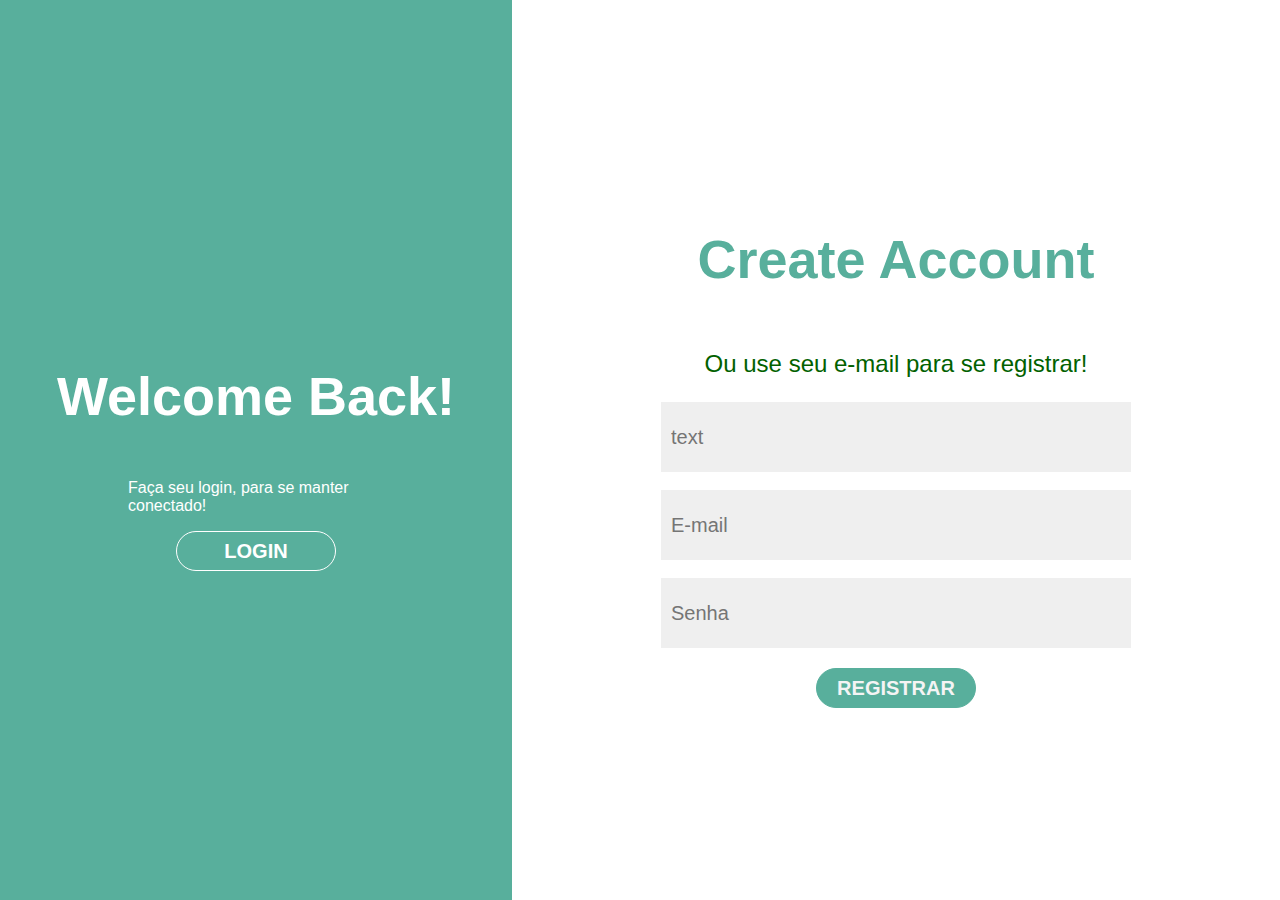
<file: index.html>
<!DOCTYPE html>
<html lang="en">
<head>
    <meta charset="UTF-8">
    <meta name="viewport" content="width=device-width, initial-scale=1.0">
    <title>Document</title>
    <link rel="stylesheet" href="style.css">
</head>
<body>
    <div class="container">
        <div class="esquerda">
            <h1>Welcome Back!</h1>
            <p>Faça seu login, para se manter conectado!</p>
            <a href="./login/index.html">
                <button>LOGIN</button>
            </a>
        </div>
        <div class="direita">
            <div class="card">
                <div class="topo">
                    <h1>Create Account</h1>
                </div>
                <div class="meio">
                    <p>Ou use seu e-mail para se registrar!</p>
                    <input type="text" placeholder="text"><br>
                    <input type="email" name="" id="" placeholder="E-mail"><br>
                    <input type="password" name="" id="" placeholder="Senha">
                </div>
                <div class="fim">
                    <button>REGISTRAR</button>

                
                </div>


            </div>

        </div>



    </div>













</body>
</html>
</file>
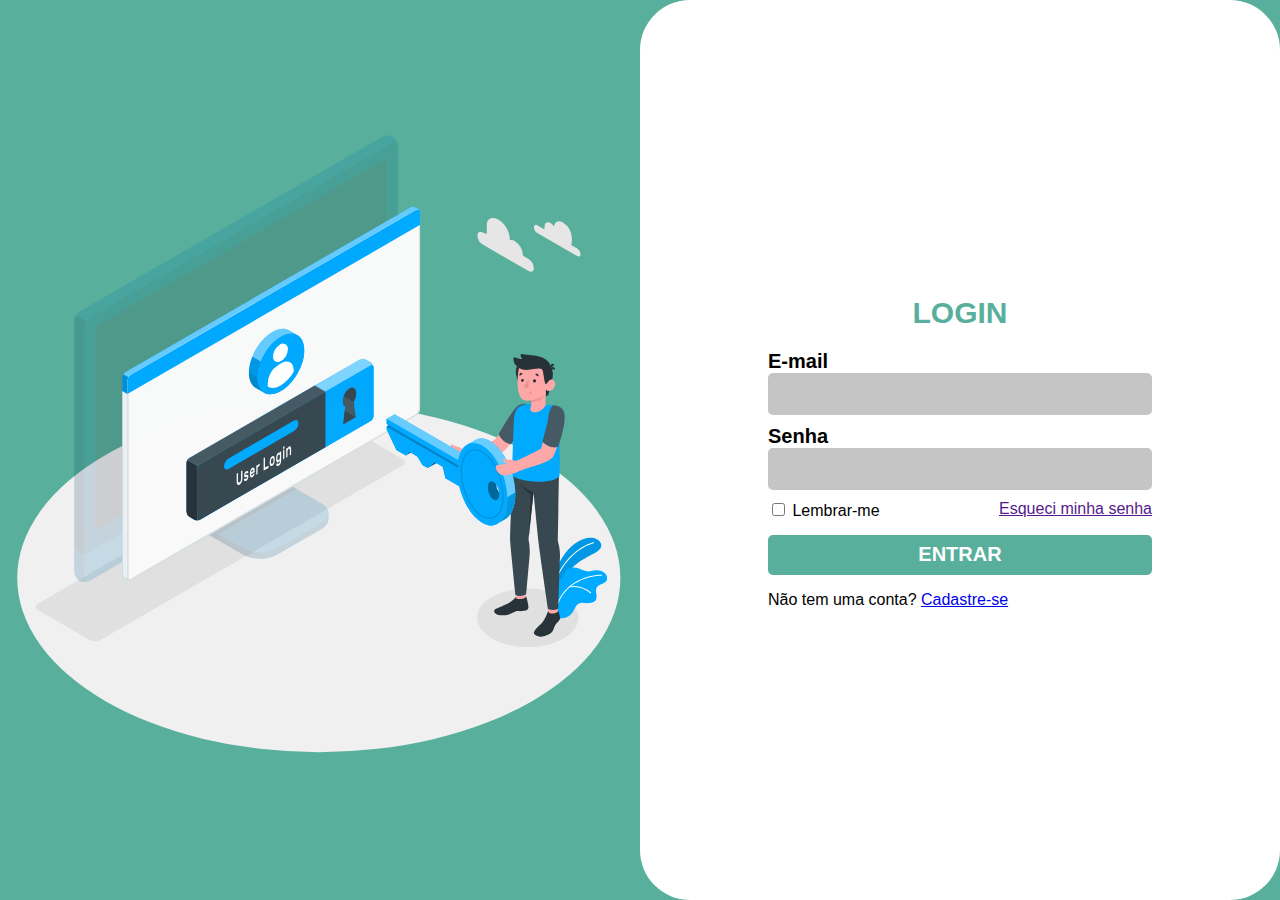
<file: login/index.html>
<!DOCTYPE html>
<html lang="en">

<head>
    <link rel="stylesheet" href="style.css">
    <meta charset="UTF-8">
    <meta name="viewport" content="width=device-width, initial-scale=1.0">
    <title>Document</title>
</head>

<body>
    <div class="container">
        <div class="esquerda">
            <img src="./images/login-animate.svg" alt="" width="700px">


        </div>
        <div class="direita">
            <div class="card">
                <div class="login">
                    <div class="topo">

                        <h1>LOGIN</h1>
                    </div>

                    <div class="meio">
                        <div class="campo">
                            <label for="">E-mail</label>
                            <input type="email" name="" id="">
                        </div>
                        <div class="campo">
                            <label for="">Senha</label>
                            <input type="password" name="" id="">

                        </div>
                        <div class="select">
                            <div class="check">
                                <input type="checkbox" name="" id="">
                                <label for="">Lembrar-me</label>
                            </div>
                            <a href="">Esqueci minha senha</a>
                        </div>

                    </div>
                    <div class="fim">
                        <button>ENTRAR</button>
                        <p>Não tem uma conta? <a href="../index.html"<a>Cadastre-se</a></p>

                    </div>
                </div>

            </div>
            <div class="opções"></div>
        </div>
    </div>
    </div>
</body>

</html>
</file>
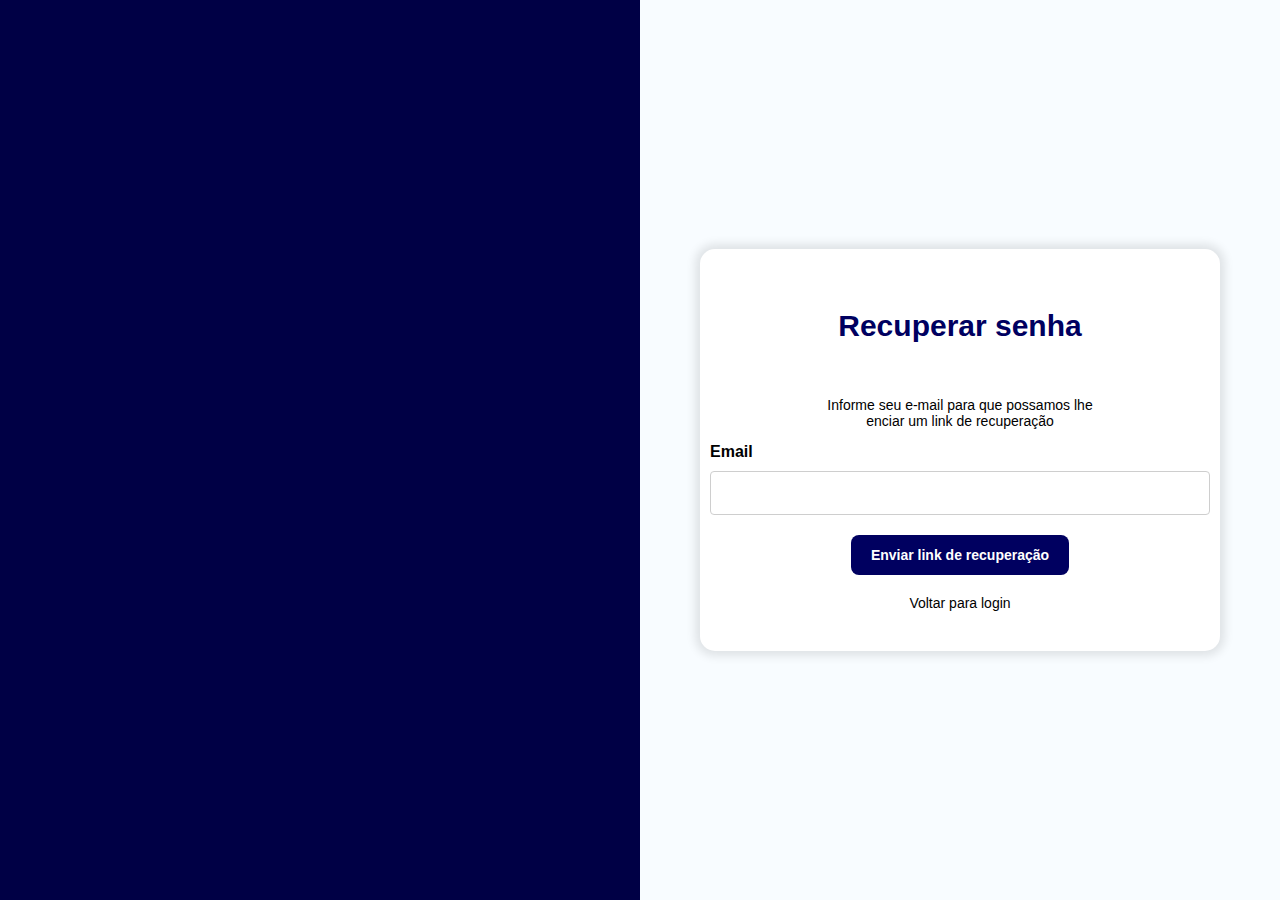
<file: recover/index.html>
<!DOCTYPE html>
<html lang="en">
<head>
    <meta charset="UTF-8">
    <link rel="stylesheet" href="style.css">
    <meta name="viewport" content="width=device-width, initial-scale=1.0">
    <title>Document</title>
</head>
<body>
    <div class="container">
        <div class="esquerda"></div>
        <div class="direita">
            <div class="card">
                <div class="topo">
                    <h1>Recuperar  senha</h1>
                    <p>Informe seu e-mail para que possamos lhe <br />
                        enciar um link de recuperação
                    </p>
                </div>
                <div class="meio">
                    <label for="email">Email</label>
                    <input type="email" name="email" id="email" aria-placeholder="nome@email.com">
                </div>
                <div class="fim">
                    <button>Enviar link de recuperação</button>
                    <a href="">Voltar para login</a>
                </div>
            </div>
        </div>
    </div>   
</body>
</html>
</file>
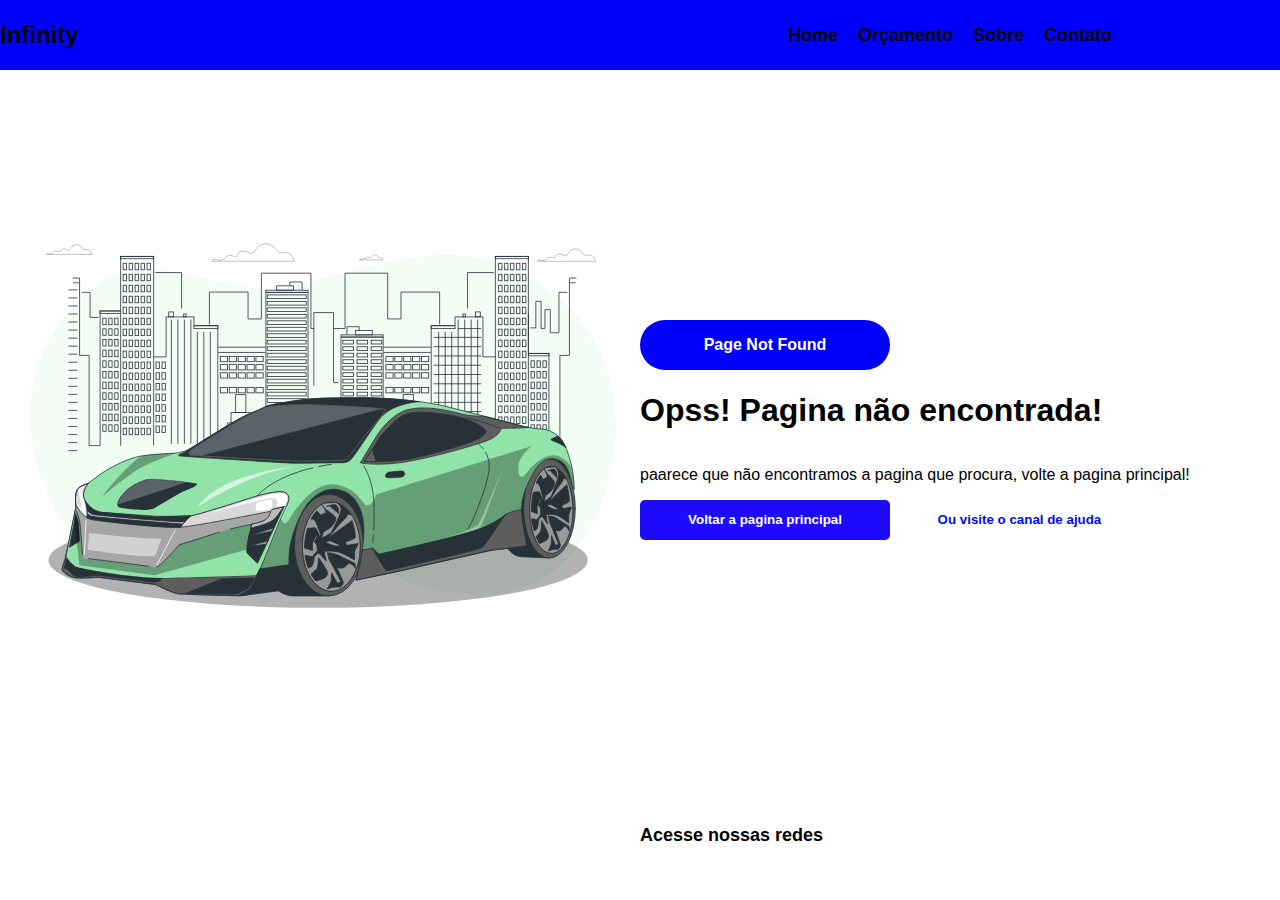
<file: login/404/index.html>
<!DOCTYPE html>
<html lang="en">

<head>
    <meta charset="UTF-8">
    <link rel="stylesheet" href="style.css">
    <link rel="stylesheet" href="https://cdnjs.cloudflare.com/ajax/libs/font-awesome/6.6.0/css/all.min.css"
        integrity="sha512-Kc323vGBEqzTmouAECnVceyQqyqdsSiqLQISBL29aUW4U/M7pSPA/gEUZQqv1cwx4OnYxTxve5UMg5GT6L4JJg=="
        crossorigin="anonymous" referrerpolicy="no-referrer" />
    <meta name="viewport" content="width=device-width, initial-scale=1.0">
    <title>Document</title>
</head>

<body>
    <div class="container">
        <div class="topo">
            <div class="esquerda">
                <h2>Infinity</h2>
            </div>
            <div class="direita">
                <div class="menu">
                    <a href="">Home</a>
                    <a href="">Orçamento</a>
                    <a href="">Sobre</a>
                    <a href="">Contato</a>
                </div>
                <div class="icone">
                    <i class="fa-solid fa-magnifying-glass"></i>
                </div>
            </div>
        </div>
        <div class="meio">
            <div class="esquerda">
                <img width="600px" src="./images/sports-car-animate (2).svg">
            </div>
            <div class="direita">
                <div class="info">
                    <p>Page Not Found</p>
                </div>
                <h1>Opss! Pagina não encontrada!</h1>
                <p>paarece que não encontramos a pagina que procura, volte a pagina principal!</p>
                <div class="btns">
                    <button id="btn-1">Voltar a pagina principal</button>
                    <button id="btn-2">Ou visite o canal de ajuda</button>
                </div>

            </div>


        </div>

        <div class="fim">
            <div class="redes">
                <div class="texto">
                    <p>Acesse nossas redes</p>
                </div>
                <div class="icones">
                    <a href="https://pt-br.facebook.com/">
                        <i class="fa-brands fa-facebook"></i>
                    </a>
                    <a href="https://www.instagram.com/">
                        <i class="fa-brands fa-instagram"></i>
                    </a>
                    <a href="https://web.whatsapp.com/">
                        <i class="fa-brands fa-whatsapp"></i>
                    </a>
                </div>

            </div>


        </div>





    </div>

</body>

</html>
</file>
<file: style.css>
body{
    font-family: Arial, Helvetica, sans-serif;
    margin: 0 ;
    padding: 0 ;


}

.container{
    width: 100%;
    height: 100vh;
    display: flex;
}

.direita{
    width: 60%;
    height: 100vh;
    color: rgb(2, 97, 0);
    background-color: #ffffff;
    display: flex;
    justify-content: center;
    flex-direction: column;
    align-items: center;
}

.esquerda{
    width: 40%;
    height: 100vh;
    color: rgb(255, 255, 255);
    background-color: #58af9C;
    display: flex;
    justify-content: center;
    flex-direction: column;
    align-items: center;
}

.esquerda p{
    width: 50%;
    
}

.esquerda h1{
    font-size: 54px;
}

.esquerda button{
    width: 160px;
    height: 40px;
    border-radius: 25px 25px 25px 25px;
    color: rgb(255, 255, 255);
    background-color: #58af9c;
    border: 1px solid white;
    font-size: 20px;
    font-weight: bold;

}
.direita .card{
    display: flex;
    flex-direction: column;
    align-items: center;
    justify-content: column;
}

.direita .card .meio{
    display: flex;
    flex-direction: column;
    align-items: center;
}

.direita .card h1{
    font-size: 54px;
    color: #58af9c;
}

.direita .card p{
    font-size: 24px;

}

.direita .meio input{
    width: 450px;
    height: 50px;
    border: none;
    background-color: #efefef;
    padding: 10px;
    font-size: 20px;
    outline: none;
}
.direita .fim button{
    width: 160px;
    height: 40px;
    border-radius: 25px 25px 25px 25px;
    color: rgb(244, 244, 244);
    background-color: #58af9C;
    border: 1px solid #58af9C;
    font-size: 20px;
    font-weight: bold;
    margin-top: 20px;

}
.direita .meio input:focus{
    border: 1px solid #58af9C;
    transition: all ease 300ms;
}

.direita .fim button:hover{
    border: 1px solid #58af9C;
    color: #58af9C;
    background: none;
    transition: all ease 600ms;

}

.esquerda button:hover{
    border: 1px solid #58af9c;
    color: #58af9c;
    background-color: #f7f7f7;
    transition: all ease 600ms;

}

.direita .fim button:active{
    border: 1px solid #58af9C;
    color: #9b9b9b;
    transition: all ease 300ms;
}
.esquerda button:active{
    border: 1px solid #58af9C;
    color: #9b9b9b;
    transition: all ease 300ms;
}

@media (max-width: 640px) {
    .container .esquerda{
        display: none;
    }
    .container .direita {
        width: 100%;
    }
    .container .direita .card .meio input{
        width: 90%;
    }
    .container .direita .card .topo h1{
        font-size: 50px;
        
    }
}
</file>
<file: login/style.css>
body {
    margin: 0;
    padding: 0;
    font-family: Arial, Helvetica, sans-serif;

}

.container {
    width: 100%;
    height: 100vh;
    display: flex;
    background-color: #58af9c;

}

.container .esquerda {
    width: 50%;
    height: 100%;
    display: flex;
    justify-content: center;
    align-items: center;
}

.container .direita {
    width: 50%;
    height: 100%;
    display: flex;
    justify-content: center;
    align-items: center;
    background-color: #ffffff;
    border-radius: 50px;
}

.container .direita .card {
    width: 60%;
    
}

.container .direita .card .login{
    width: 100%;
    display: flex;
    justify-content: center;
    align-items: center;
    flex-direction: column;
}

.container .direita .card .login .topo h1{
    font-size: 30px;
    color: #58af9c;
}

.container .direita .card .login .meio{
    width: 100%;
    display: flex;
    gap: 10px;
    flex-direction: column;
}

.container .direita .card .login .meio .campo{
    width: 100%;
    display: flex;
    flex-direction: column;

}

.container .direita .card .login .meio .campo label{
    font-size: 20px;
    font-weight: bold;

}

.container .direita .card .login .meio .campo input{
    border: none;
    border-radius: 5px;
    background-color: rgb(197, 197, 197);
    height: 40px;

}

.container .direita .card .login .meio .select{
    display: flex;
    justify-content: space-between;

}

.container .direita .card .login .fim {
    width: 100%;
    margin-top: 15px;

}

.container .direita .card .login .fim button{
    width: 100%;
    height: 40px;
    background-color: #58af9c;
    border: none;
    border-radius: 5px;
    color: #ffffff;
    font-size: 20px;
    font-weight: bold;
    
}

.container .direita .card .login .fim button:hover {
     background-color: #ffffff;
     color: #58af9c;
     border: 1px solid #58af9c;
     cursor: pointer;
     transition: all 300ms ease;
}

/* responsividade */
@media (
    max-width: 640px
) {
    .container .esquerda {
        display: none;

    }

    .container .direita{
        width: 100%;
        border-radius: 0;
    }
}

@media (max-width: 900px) {
    .container {
        flex-direction: column;
    }

    .container .esquerda {
        width: 100%;
    }

    .container .direita {
        width: 100%;
        border-radius: 0;
    }
}
</file>
<file: recover/style.css>
body{
    margin: 0;
    padding: 0;
    font-family: ´Arial´, sans-serif;
    box-sizing: border-box;
}

.container{
    width: 100%;
    height: 100vh;
    display: flex;
}

.container .esquerda{
    width: 50%;
    height: 100%;
    background-color: rgb(0, 0, 69);
}

.container .direita{
    width: 50%;
    height: 100%;
    background-color: rgb(248, 252, 255);
    display: flex;
    justify-content: center;
    align-items: center;
    text-align: center;
}


.container .direita .card{
    background-color: white;
    padding: 40px 10px;
    box-shadow: 0 0 10px 5px rgba(0, 0, 0, 0.1);
    border-radius: 15px;
    min-width: 500px;
}

.container .direita .card .topo{
    gap: 20px;
    display: flex;
    flex-direction: column;
}

.container .direita .card .topo h1{
    color: #000060;
    font-size: 30px;
}

.container .direita .card .topo p{
    font-size: 14px;
}

.container .direita .card .meio{
    display: flex;
    flex-direction: column;
    text-align: left;
    gap: 10px;
}

.container .direita .card .meio label{
    font-weight: bold;
}

.container .direita .card .meio input{
    padding: 12px 10px;
    border-radius: 4px;
    border: 1px solid #cecece;
    font-size: 16px;
}

.container .direita .card .meio input::placeholder{
    color: #cecece;
}

.container .direita .card .fim{
    margin-top: 20px;
    display: flex;
    flex-direction: column;
    align-items: center;
    gap: 20px;   
}

.container .direita .card .fim button{
    background-color: #000060;
    color: white;
    padding: 12px 20px;
    border-radius: 8px;
    font-size: 14px;
    font-weight: bold;
    border: none;

}

.container .direita .card .fim a{
    text-decoration: none;
    font-size: 14px;
    color: black;
    
}

@media (max-width: 640px) {
    .container .esquerda{
        display: none;
    }
    .container .direita{
        width: 100%;
    }
    .container .direita .card{
        min-width: 0;
        width: 80%;
    }
}
</file>
<file: login/404/style.css>
body{
    font-family: Arial, Helvetica, sans-serif;
    margin: 0;
    padding: 0;
}

.container{
    width: 100%;
    height: 100vh;
}

.container .topo{
    width: 100%;
    height: 70px;
    background-color: blue;
    display: flex;
}

.container .topo .esquerda{
    width: 50%;
    height: 100%;
    display: flex;
    align-items: center;
}

.container .topo .direita{
    width: 50%;
    height: 100%;
    display: flex;
    align-items: center;
    justify-content: center;
    
}

.container .topo .direita .menu{
    display: flex;
    gap: 20px;
}

.container .topo .direita .icone{
    font-size: 20px;
    padding-left: 20px;


}
.container .topo .direita a{
    text-decoration: none;
    font-weight: bold;
    font-size: 18px;
    color: #000;


}
.container .meio{
    width: 100%;
    height: 80%;
    background-color: rgb(255, 255, 255);
    display: flex;
}

.container .meio .esquerda{
    width: 50%;
    height: 100%;
    display: flex;
    justify-content: center;
    align-items: center;
}

.container .meio .direita{
    width: 50%;
    height: 100%;
    display:flex;
    justify-content: center;
    flex-direction: column;
}

.container .meio .direita .info{
    width: 250px;
    height: 50px;
    background-color: blue;
    color: white;
    border-radius: 30px;
    display: flex;
    justify-content: center;
    align-items: center;
    font-weight: bold;


}

.container .meio .direita .btns button{
    width: 250px;
    height: 40px;
    background-color: rgb(30, 10, 255);
    color: white;
    font-weight: bold;
    border:none;
    border-radius: 5px;
}


#btn-2{
    width: 250px;
    height: 40px;
    border: none;
    border-radius: 5px;
    color: rgb(0, 12, 245);
    font-weight: bold;
    background: none;
    transition: all 300ms ease;

}

.container .fim .redes .icones{
    padding-right: 10px;
    font-size: 20px;
    gap: 10px;
    display: flex;
}

.container .fim{
    width: 100%;
    height: 10%;
    display: flex;
    justify-content: end;
}

.container .fim .redes{
    width: 50%;
    height: 100%;
    display: flex;
    justify-content: space-between;
    align-items: center;
}
.container .fim .redes p{
    font-weight: bold;
    font-size: 18px;
}



#btn-1:hover{
    width: 250px;
    height: 40px;
    border: none;
    border-radius: 5px;
    color: rgb(255, 255, 255);
    font-weight: bold;
    background-color: blue;
   

}
#btn-2:hover{
    cursor: pointer;
    border: 1px solid rgb(12, 0, 247);

}
.container .fim{
    width: 100%;
    height: 10%;
    background-color: white;
}
@media (max-width: 640px) {
    .container .topo{
        display: none;
    }
    .container .meio .esquerda{
        display: none;
    }
    .container .meio .direita{
        width: 70%;
        display: flex;
        justify-content: center;
        align-items: center;

    }
    .container .meio{
        display: flex;
        justify-content: center;
        align-items: center;
    }
    .container .fim .redes{
        width: 100%;
        justify-content: space-between;
    }
}
</file>
